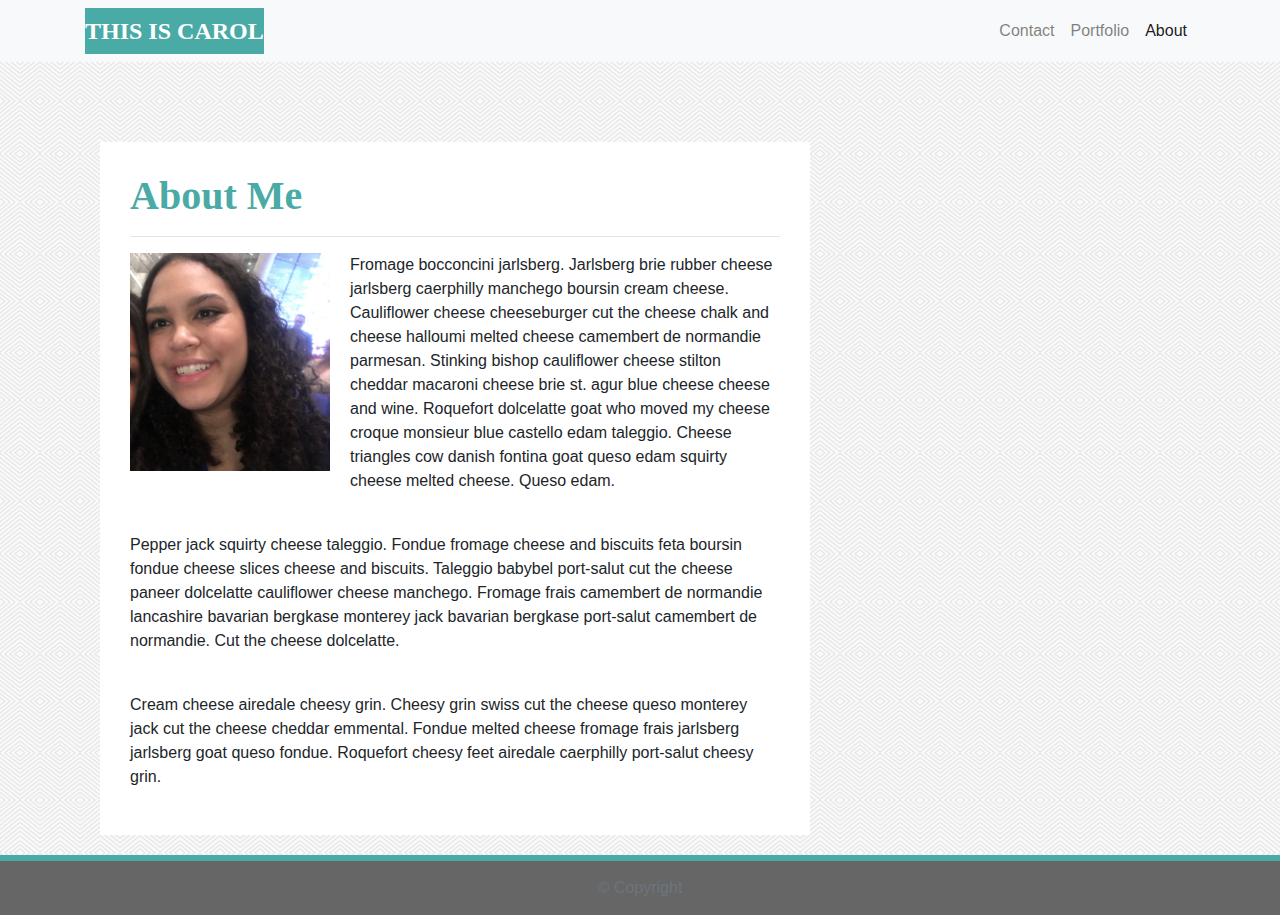
<file: index.html>
<!DOCTYPE html>
<html lang="en">

<head>
    <meta charset="UTF-8">
    <meta name="viewport" content="width=device-width, initial-scale=1.0">
    <meta http-equiv="X-UA-Compatible" content="ie=edge">
    <link rel="stylesheet" href="https://stackpath.bootstrapcdn.com/bootstrap/4.3.1/css/bootstrap.min.css"
        integrity="sha384-ggOyR0iXCbMQv3Xipma34MD+dH/1fQ784/j6cY/iJTQUOhcWr7x9JvoRxT2MZw1T" crossorigin="anonymous">
    <link rel="stylesheet" href="assets/css/styles.css" media="screen">

    <title>Bootstrap'n Portfolio Of CaroL</title>
</head>
<!-- page break -->

<body>
    <nav class="navbar navbar-expand-lg navbar-light bg-light">
        <div class="container">
            <!-- Brand and toggle get grouped for better mobile display -->
            <a class="navbar-brand" href="index.html" id="logo">THIS IS CAROL</a>
            <button class="navbar-toggler" type="button" data-toggle="collapse" data-target="#navbarTogglerDemo01"
                aria-controls="navbarTogglerDemo01" aria-expanded="false" aria-label="Toggle navigation">
                <span class="navbar-toggler-icon"></span>
            </button>
            <!-- Collect the nav links, forms, and other content for toggling -->
            <div class="collapse navbar-collapse" id="navbarTogglerDemo01">
                <ul class="navbar-nav ml-auto mt-2 mt-lg-0">
                    <li class="nav-item">
                        <a class="nav-link" href="contact.html">Contact</a>
                    </li>
                    <li class="nav-item">
                        <a class="nav-link" href="portfolio.html">Portfolio</a>
                    </li>
                    <li class="nav-item active">
                        <a class="nav-link" href="index.html">About</a>
                    </li>
                </ul>
            </div>
            <!-- /.navbar-collapse -->
        </div>
        <!-- /.container -->
    </nav>
    <!-- End of navbar -->

    <main class="container">
        <section id=main-bio-info>
            <div class="col-md-8">
                <article class="block">
                    <h1 class="block-header">About Me</h1>
                    <hr />
                    <img id="about-image" alt="" src="assets/images/profile pic.jpg" />
                    <p>Fromage bocconcini jarlsberg. Jarlsberg brie rubber cheese jarlsberg caerphilly manchego boursin
                        cream
                        cheese.
                        Cauliflower cheese cheeseburger cut the cheese chalk and cheese halloumi melted cheese camembert
                        de
                        normandie
                        parmesan. Stinking bishop cauliflower cheese stilton cheddar macaroni cheese brie st. agur blue
                        cheese
                        cheese
                        and wine. Roquefort dolcelatte goat who moved my cheese croque monsieur blue castello edam
                        taleggio.
                        Cheese
                        triangles cow danish fontina goat queso edam squirty cheese melted cheese. Queso edam.</p>
                        <br />
                        <p>Pepper jack squirty cheese taleggio. Fondue fromage cheese and biscuits feta boursin fondue
                        cheese slices
                        cheese
                        and biscuits. Taleggio babybel port-salut cut the cheese paneer dolcelatte cauliflower cheese
                        manchego.
                        Fromage
                        frais camembert de normandie lancashire bavarian bergkase monterey jack bavarian bergkase
                        port-salut
                        camembert
                        de normandie. Cut the cheese dolcelatte.</p>
                        <br />
                        <p>Cream cheese airedale cheesy grin. Cheesy grin swiss cut the cheese queso monterey jack cut the
                        cheese
                        cheddar
                        emmental. Fondue melted cheese fromage frais jarlsberg jarlsberg goat queso fondue. Roquefort
                        cheesy
                        feet
                        airedale caerphilly port-salut cheesy grin.</p>
                </article>
            </div>
        </section>
    </main>

    <!-- Start of footer -->
    <footer class="footer">
        <div class="two-toned-footer-color"></div>
        <p class="text-muted text-muted-footer text-center">
            &copy; Copyright
        </p>
    </footer>
    <!-- End of footer -->

    <!-- jQuery CDN -->
    <script type="text/javascript" src="https://cdnjs.cloudflare.com/ajax/libs/jquery/3.2.1/jquery.min.js"></script>

    <!-- Bootstrap CDN -->
    <script src="https://maxcdn.bootstrapcdn.com/bootstrap/4.0.0/js/bootstrap.min.js"></script>

</body>

</html>
</file>
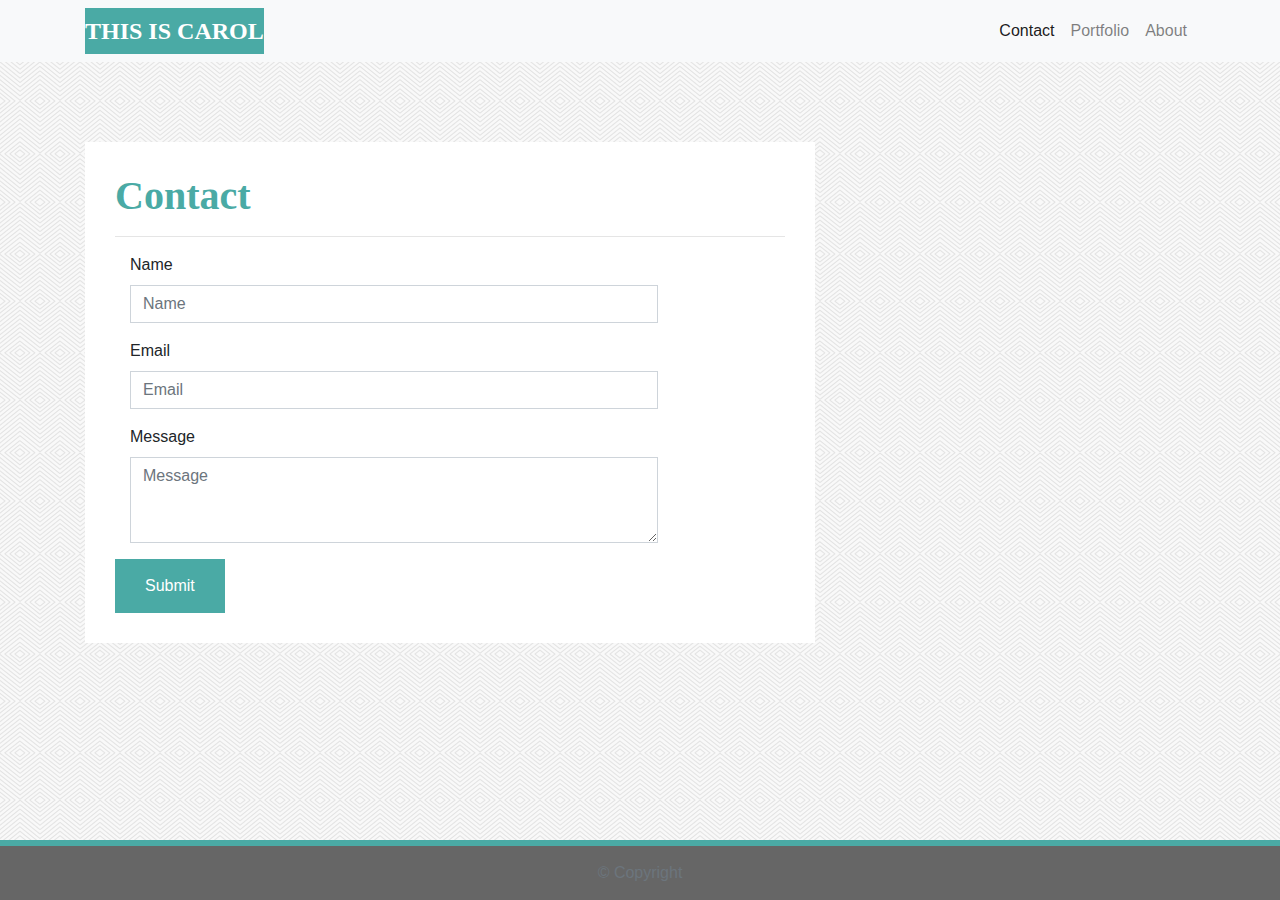
<file: contact.html>
<!DOCTYPE html>
<html lang="en">
<head>
    <meta charset="UTF-8">
    <meta name="viewport" content="width=device-width, initial-scale=1.0">
    <meta http-equiv="X-UA-Compatible" content="ie=edge">
    <title>Bootstrap'n Portfolio Of CaroL</title>

    <!-- Boostrap Stylesheet -->
    <link rel="stylesheet" href="https://maxcdn.bootstrapcdn.com/bootstrap/4.0.0/css/bootstrap.min.css">
  
    <!-- Our own CSS stylesheet -->
    <link rel="stylesheet" href="assets/css/styles.css" media="screen">
  
  </head>
  
  <body>
  
      <nav class="navbar navbar-expand-lg navbar-light bg-light">
          <div class="container">
            <!-- Brand and toggle get grouped for better mobile display -->
            <a class="navbar-brand" href="index.html" id="logo">THIS IS CAROL</a>
            <button class="navbar-toggler" type="button" data-toggle="collapse" data-target="#navbarTogglerDemo01"
              aria-controls="navbarTogglerDemo01" aria-expanded="false" aria-label="Toggle navigation">
              <span class="navbar-toggler-icon"></span>
            </button>
            <!-- Collect the nav links, forms, and other content for toggling -->
            <div class="collapse navbar-collapse" id="navbarTogglerDemo01">
              <ul class="navbar-nav ml-auto mt-2 mt-lg-0">
                <li class="nav-item">
                  <a class="nav-link active" href="contact.html">Contact</a>
                </li>
                <li class="nav-item">
                  <a class="nav-link" href="portfolio.html">Portfolio</a>
                </li>
                <li class="nav-item">
                  <a class="nav-link" href="index.html">About</a>
                </li>
              </ul>
            </div>
            <!-- /.navbar-collapse -->
          </div>
          <!-- /.container -->
        </nav>
        <!-- End of navbar -->
  
    <!-- Start of container -->
    <main class="container">
      <section class="row">
        <div class="col-md-8">
          <form class="block form-horizontal">
            <h1 class="block-header">Contact</h1>
            <hr />
            <div class="form-group">
              <label for="name" class="col-sm-2 control-label">Name</label>
              <div class="col-sm-10">
                <input type="email" class="form-control" id="name" placeholder="Name">
              </div>
            </div>
            <div class="form-group">
              <label for="email" class="col-sm-2 control-label">Email</label>
              <div class="col-sm-10">
                <input type="password" class="form-control" id="email" placeholder="Email">
              </div>
            </div>
            <div class="form-group">
              <label class="col-sm-2 control-label" for="msg">Message</label>
              <div class="col-sm-10">
                <textarea id="msg" class="form-control" rows="3" placeholder="Message"></textarea>
              </div>
            </div>
            <button class="submit-btn">Submit</button>
          </form>
        </div>
      </section>
    </main>
    <!-- End of container -->
  
    <!-- Start of footer -->
    <footer class="footer">
      <div class="two-toned-footer-color"></div>
      <p class="text-muted text-muted-footer text-center">
        &copy; Copyright
      </p>
    </footer>
    <!-- End of footer -->
  
    <!-- jQuery CDN -->
    <script type="text/javascript" src="https://cdnjs.cloudflare.com/ajax/libs/jquery/3.2.1/jquery.min.js"></script>
  
    <!-- Bootstrap CDN -->
    <script src="https://maxcdn.bootstrapcdn.com/bootstrap/4.0.0/js/bootstrap.min.js"></script></script>
  
  </body>
  
  </html>
</file>
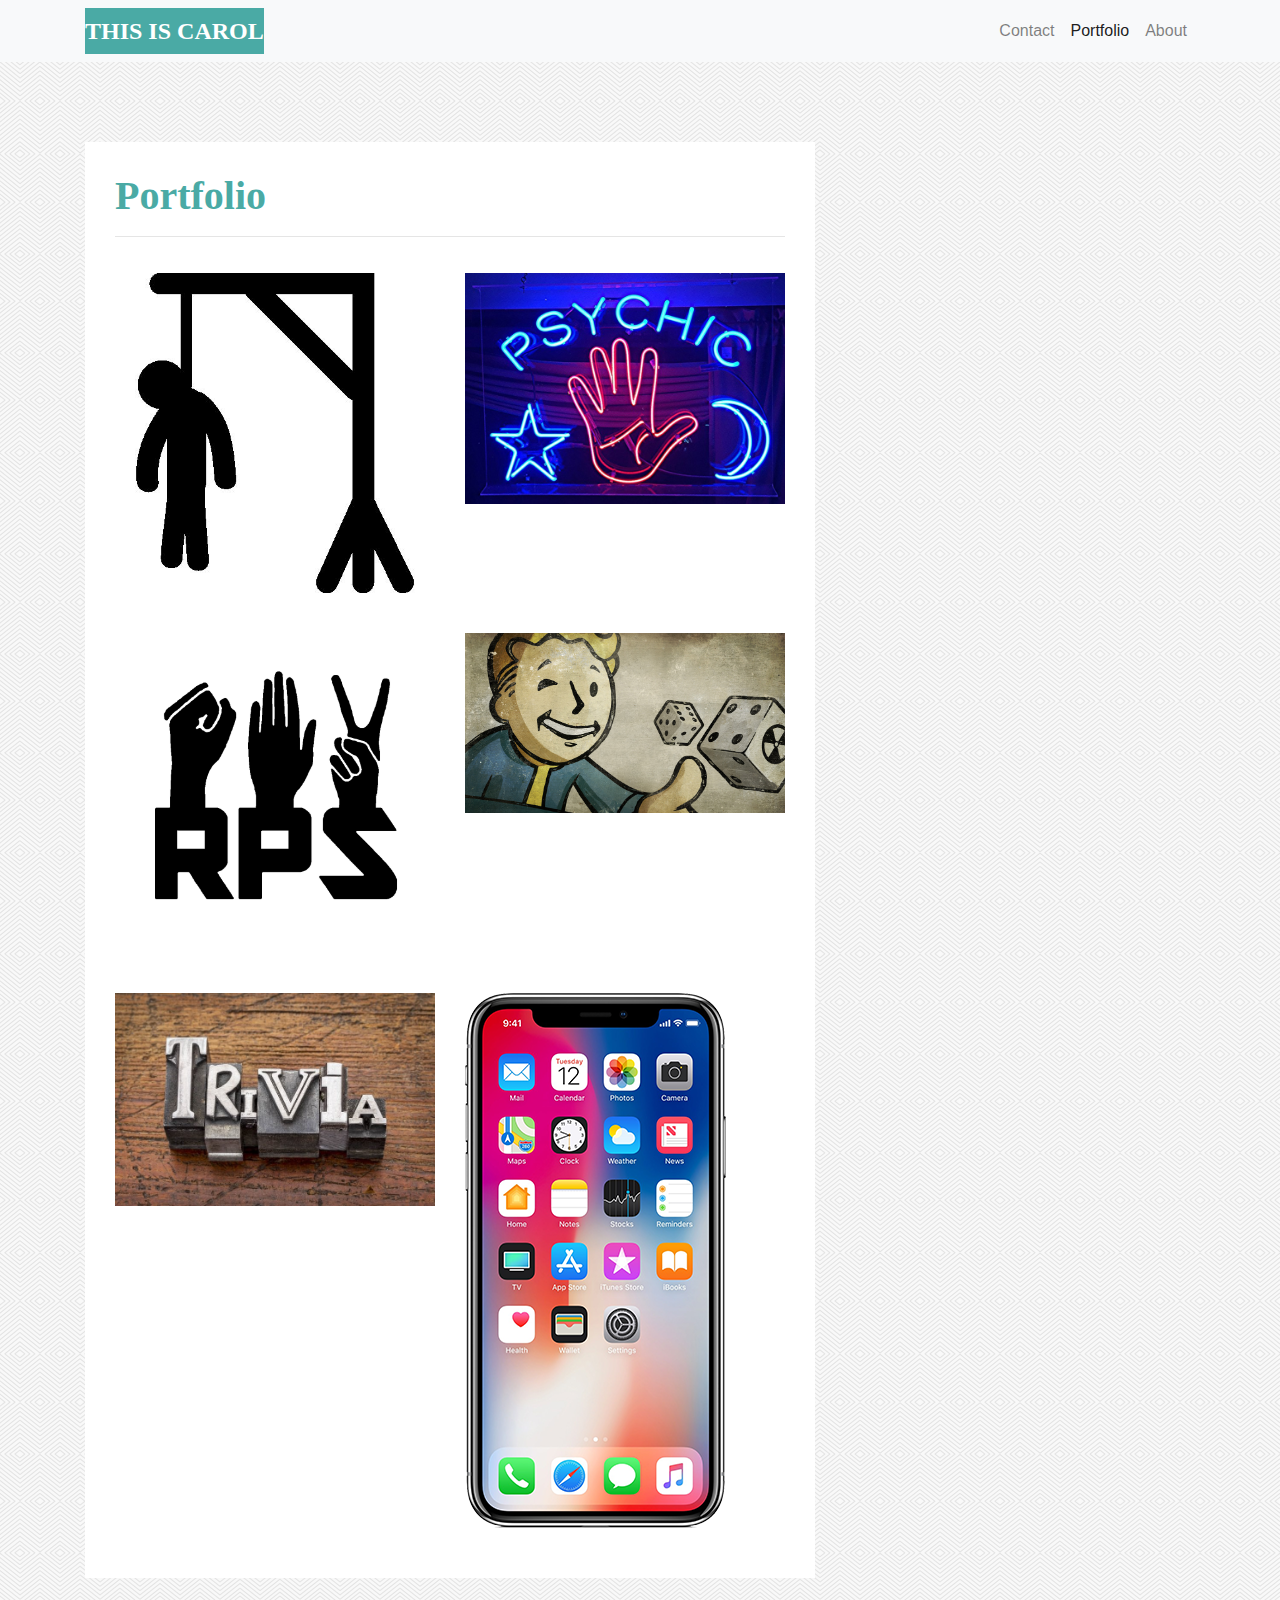
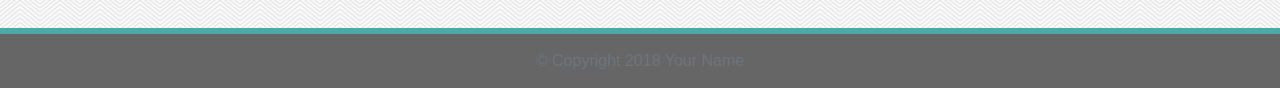
<file: portfolio.html>
<!DOCTYPE html>
<html lang="en">

<head>
    <meta charset="UTF-8">
    <meta name="viewport" content="width=device-width, initial-scale=1.0">
    <meta http-equiv="X-UA-Compatible" content="ie=edge">
    <title>Bootstrap'n Portfolio Of CaroL</title>

    <!-- Boostrap Stylesheet -->
    <link rel="stylesheet" href="https://maxcdn.bootstrapcdn.com/bootstrap/4.0.0/css/bootstrap.min.css">
    <!-- Our own CSS stylesheet -->
    <link rel="stylesheet" href="assets/css/styles.css" media="screen">

</head>

<body>
    <nav class="navbar navbar-expand-lg navbar-light bg-light">
        <div class="container">
            <!-- Brand and toggle get grouped for better mobile display -->
            <a class="navbar-brand" href="index.html" id="logo">THIS IS CAROL</a>
            <button class="navbar-toggler" type="button" data-toggle="collapse" data-target="#navbarTogglerDemo01"
                aria-controls="navbarTogglerDemo01" aria-expanded="false" aria-label="Toggle navigation">
                <span class="navbar-toggler-icon"></span>
            </button>
            <!-- Collect the nav links, forms, and other content for toggling -->
            <div class="collapse navbar-collapse" id="navbarTogglerDemo01">
                <ul class="navbar-nav ml-auto mt-2 mt-lg-0">
                    <li class="nav-item">
                        <a class="nav-link" href="contact.html">Contact</a>
                    </li>
                    <li class="nav-item active">
                        <a class="nav-link" href="portfolio.html">Portfolio</a>
                    </li>
                    <li class="nav-item">
                        <a class="nav-link" href="index.html">About</a>
                    </li>
                </ul>
            </div>
            <!-- /.navbar-collapse -->
        </div>
        <!-- /.container -->
    </nav>
    <!-- End of navbar -->

    <!-- Start of container -->
    <div class="container">
        <main class="row">
            <div class="col-md-8">
                <article class="block">
                    <h1 class="block-header">Portfolio</h1>
                    <hr />
                    <div class="row">
                        <div class="col-sm-6 col-md-12 col-lg-6">
                            <img class="img-fluid port-image" src="./assets/images/hangman.png" alt="">
                        </div>
                        <div class="col-sm-6 col-md-12 col-lg-6">
                            <img class="img-fluid port-image" src="./assets/images/psychic hand.jpg" alt="">
                        </div>
                    </div>
                    <div class="row">
                        <div class="col-sm-6 col-md-12 col-lg-6">
                            <img class="img-fluid port-image" src="./assets/images/rockpaperscissors.png" alt="">
                        </div>
                        <div class="col-sm-6 col-md-12 col-lg-6">
                            <img class="img-fluid port-image" src="./assets/images/roleplaying.jpg" alt="">
                        </div>
                    </div>
                    <div class="row">
                        <div class="col-sm-6 col-md-12 col-lg-6">
                            <img class="img-fluid port-image" src="./assets/images/trivia.jpg" alt="">
                        </div>
                        <div class="col-sm-6 col-md-12 col-lg-6">
                            <img class="img-fluid port-image" src="./assets/images/widget.png" alt="">
                        </div>
                    </div>
                </article>
            </div>
        </main>
    </div>
    <!-- End of container -->

    <!-- Start of footer -->
    <footer class="footer">
        <div class="two-toned-footer-color"></div>
        <p class="text-muted text-muted-footer text-center">
            &copy; Copyright 2018 Your Name
        </p>
    </footer>
    <!-- End of footer -->

    <!-- jQuery CDN -->
    <script type="text/javascript" src="https://cdnjs.cloudflare.com/ajax/libs/jquery/3.2.1/jquery.min.js"></script>

    <!-- Bootstrap CDN -->
    <script src="https://maxcdn.bootstrapcdn.com/bootstrap/4.0.0/js/bootstrap.min.js"></script>
    </script>

</body>

</html>
</file>
<file: assets/css/styles.css>
body {
    /* Typography */
    font-family: Arial, "Helvetica Neue", Helvetica, sans-serif;
  
    /* Visual */
    background-image: url("../images/whirlpool.png");
  }
  
  html {
    /* Positioning */
    position: relative;
  
    /* Box-model */
    min-height: 100%;
  }
  
  /* add space for fixed nav */
  main {
    margin: 80px 0;
  }
  
  /* create styles for use for all white main boxes */
  .block {
    background-color: #fff;
    padding: 30px;
    margin-bottom: 30px;
  }
  
  .block-header {
    /* Typography */
    color: #4aaaa5;
    font-family: Georgia, Times, "Times New Roman", serif;
    font-weight: bold;
  }
  
  /* NAV START */
  #logo {
    font-family: Georgia, Times, "Times New Roman", serif;
  
    /* Typography */
    font-size: 24px;
    font-weight: bold;
    color: #fff;
  
    /* Visual */
    background: #4aaaa5;
  }
  
  /* override bootstrap hover color and border */
  .navbar-default .navbar-nav > li > a:hover {
    color: #4aaaa5;
  }
  
  .navbar {
    background: white;
    border: none;
  }
  
  /* media query for nav background color change */
  @media only screen and (max-width: 767px) {
    .navbar-header {
      background-color: #4aaaa5;
    }
  }
  /* END NAV */
  
  
  /* CONNECT W/ ME CSS */
  .connect-header {
    /* Typography */
    font-size: 25px;
  }
  
  .connect-photo {
    /* Box-model */
    width: 55px;
    height: 55px;
  }
  
  #images {
    /* Box-model */
    padding-top: 15px;
  
    /* Typography */
    text-align: center;
  }
  /* END CONNECT W/ ME */
  
  
  /* BEGIN FOOTER */
  .footer {
    /* Positioning */
    position: absolute;
    bottom: 0;
  
    /* Box-model */
    width: 100%;
    height: 60px;
  
    /* Visual */
    background-color: #666;
  }
  
  .text-muted-footer {
    /* Box-model */
    margin-top: 15px;
  
    /* Typography */
    color: #fff;
  }
  
  .two-toned-footer-color {
    /* Box-model */
    height: 6px;
    padding-top: 3px;
  
    /* Visual */
    background-color: #4aaaa5;
  }
  /* END FOOTER */
  /* --- END STYLES FOR ALL PAGES --- */
  
  /* --- PAGE-SPECIFIC STYLES --- */
  /* ABOUT-ME PAGE */
  .about-me-header {
    /* Positioning */
    margin-bottom: 33px;
    font-family: Georgia, Times, "Times New Roman", serif;
  
    /* Typography */
    font-size: 32px;
    font-weight: bold;
    color: #4aaaa5;
  }
  
  #about-image {
    /* Positioning */
    float: left;
  
    /* Box-model */
    width: 200px;
    margin: 0 20px 10px 0;
  }
  /* END ABOUT-ME PAGE */
  
  .port-image {
    margin: 20px auto;
    size: 350px;
  }
  
  .form-control {
    border-radius: 0;
  
    /* keep from horizontally resizing text area */
    min-width: 100%;
    max-width: 100%;
  }
  
  .submit-btn {
    /* Box-model */
    padding: 15px 30px;
    font-size: 16px;
    font-weight: lighter;
  
    /* Typography */
    color: #fff;
  
    /* Visual */
    background-color: #4aaaa5;
    border: 0;
  }
  
  .submit-btn:hover {
    opacity: .7;
  }
</file>
